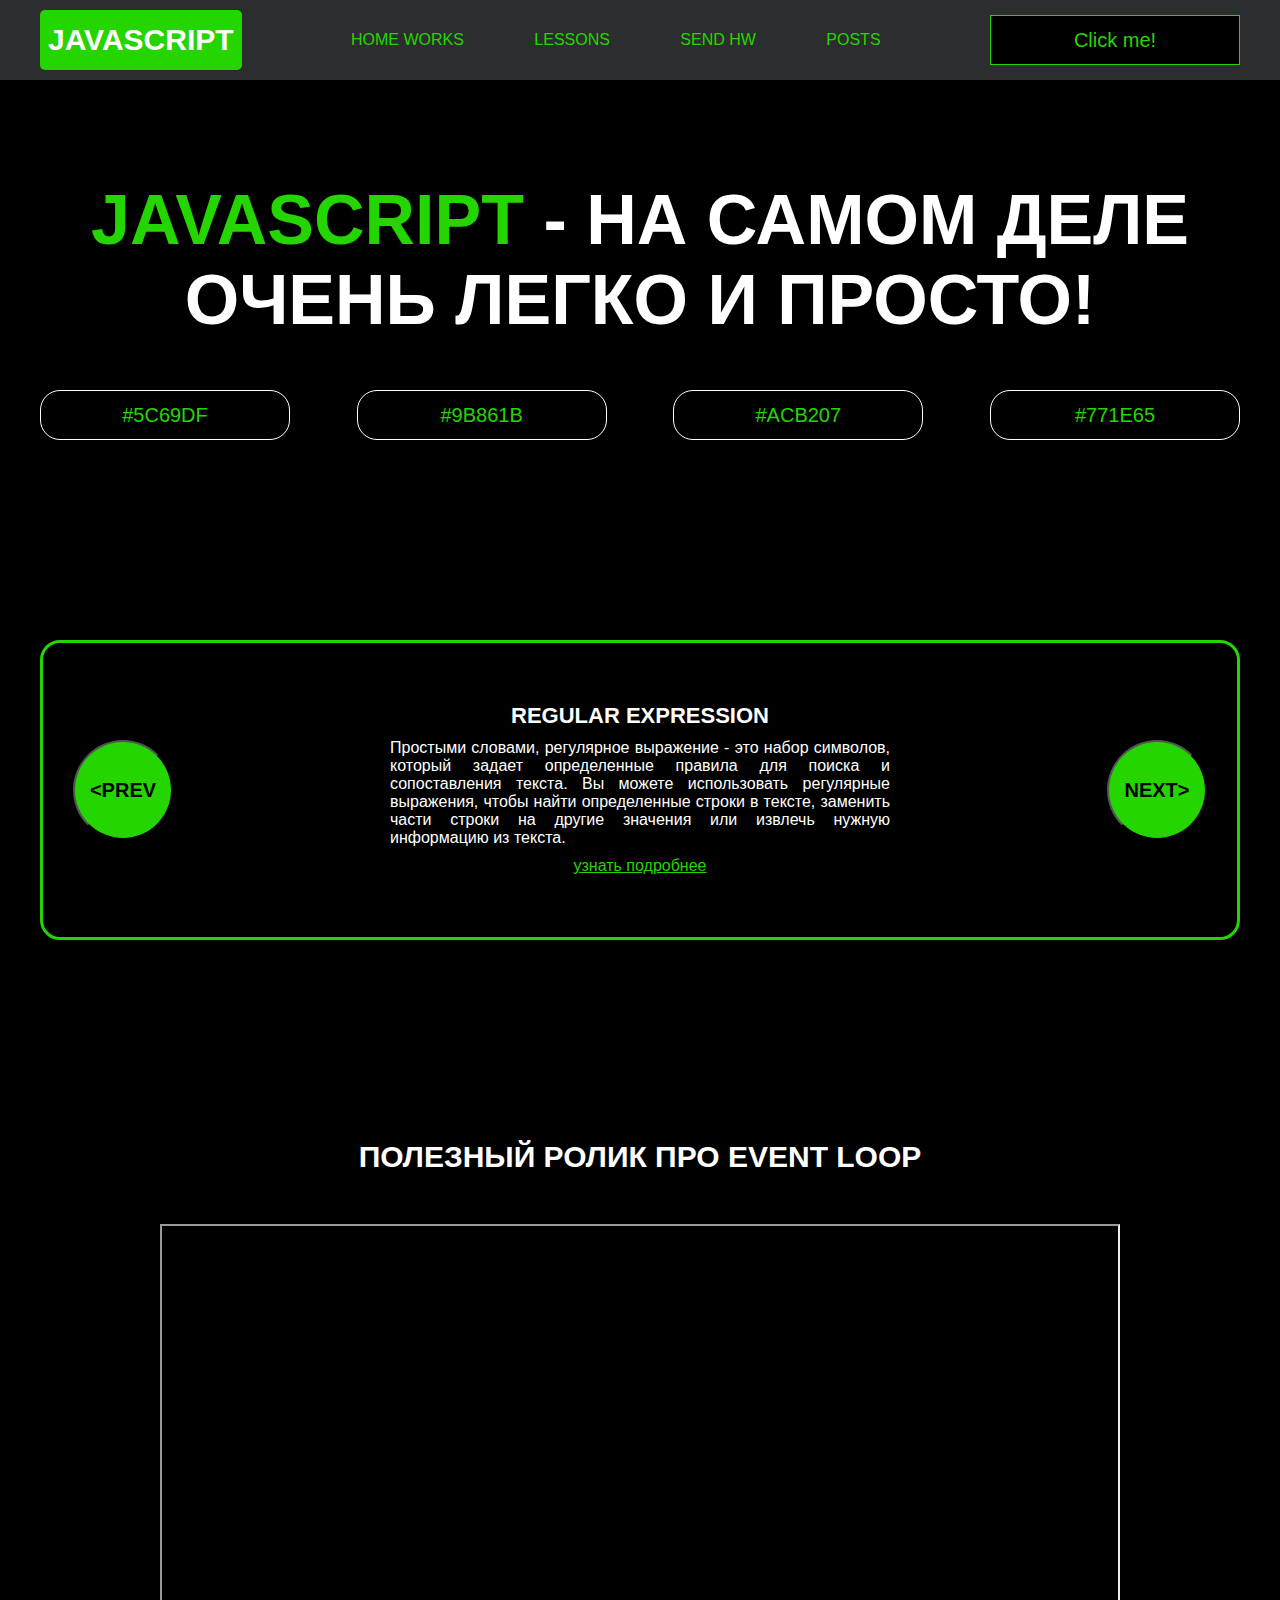
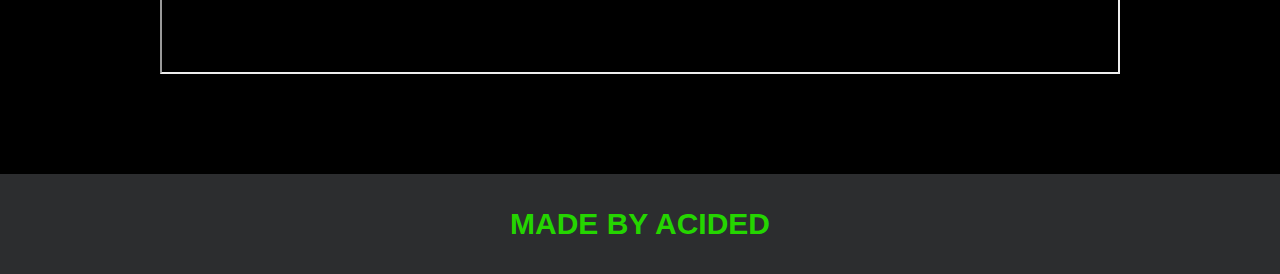
<file: index.html>
<!DOCTYPE html>
<html lang="en">
<head>
    <meta charset="UTF-8">
    <title>Java Script</title>
    <link rel="stylesheet" href="css/style.css">
    <link rel="stylesheet" href="css/core.css">
</head>
<body>

<div class="wrapper">
    <div class="header">
        <div class="container">
            <div class="inner_header">
                <a href="index.html">
                    <div class="logotype">
                        <h2>JavaScript</h2>
                    </div>
                </a>
                <ul class="menu">
                    <li class="menu_link">
                        <a href="pages/home_works.html">Home Works</a>
                    </li>
                    <li class="menu_link">
                        <a href="pages/lessons.html">Lessons</a>
                    </li>
                    <li class="menu_link">
                        <a href="https://t.me/NurDinBuy16" target="_blank">Send hw</a>
                    </li>
                    <li class="menu_link">
                        <a href="pages/posts.html">Posts</a>
                    </li>
                </ul>
                <button class="btn" id="btn-get">Click me!</button>
            </div>
        </div>
    </div>
    <div class="main_block">
        <div class="container">
            <div class="inner_main">
                <h1><strong id="js-color">JavaScript</strong> - на самом деле очень легко и просто!</h1>
                <div class="colors-buttons">
                    <button class="btn btn-color"></button>
                    <button class="btn btn-color"></button>
                    <button class="btn btn-color"></button>
                    <button class="btn btn-color"></button>
                </div>
            </div>
        </div>
    </div>
    <div class="slider_block">
        <div class="container">
            <div class="inner_slider">
                <div class="slider">
                    <button class="btn-slide" id="prev">&lt;prev</button>
                    <div class="slide active_slide">
                        <div class="slide_card">
                            <h3>regular expression</h3>
                            <p>Простыми словами, регулярное выражение - это набор символов, который задает определенные правила для поиска и сопоставления текста. Вы можете использовать регулярные выражения, чтобы найти определенные строки в тексте, заменить части строки на другие значения или извлечь нужную информацию из текста.</p>
                            <a href="https://developer.mozilla.org/ru/docs/Web/JavaScript/Guide/Regular_expressions" target="_blank">узнать подробнее</a>
                        </div>
                    </div>
                    <div class="slide">
                        <div class="slide_card">
                            <h3>recursion</h3>
                            <p>Простыми словами, рекурсия - это, когда функция делает повторяющиеся вызовы самой себя для решения задачи, пока не достигнет определенного условия выхода из рекурсии.</p>
                            <a href="https://learn.javascript.ru/recursion" target="_blank">узнать подробнее</a>
                        </div>
                    </div>
                    <div class="slide">
                        <div class="slide_card">
                            <h3>json</h3>
                            <p>Простыми словами, JSON - это способ представления данных в виде текста, чтобы они могли быть легко поняты и использованы различными программами. Он использует простые правила для описания объектов и массивов, а также для представления простых типов данных, таких как строки, числа, логические значения и т.д.</p>
                            <a href="https://developer.mozilla.org/ru/docs/Learn/JavaScript/Objects/JSON" target="_blank">узнать подробнее</a>
                        </div>
                    </div>
                    <div class="slide">
                        <div class="slide_card">
                            <h3>event loop</h3>
                            <p>Простыми словами, event loop похож на дежурного, который непрерывно проверяет, произошло ли какое-либо событие, и реагирует на него, когда оно происходит. Он имеет список задач, которые нужно выполнить, и он перебирает этот список событий одно за другим, обрабатывая каждое событие, когда оно наступает.</p>
                            <a href="https://highload.today/kak-ustroen-event-loop-v-javascript-parallelnaya-model-i-tsikl-sobytij/" target="_blank">узнать подробнее</a>
                        </div>
                    </div>
                    <button class="btn-slide" id="next">next&gt;</button>
                </div>
            </div>
        </div>
    </div>
    <div class="block_video">
        <div class="container">
            <h3>Полезный ролик про Event Loop</h3>
            <div class="inner_block_video">
                <iframe width="80%" height="450" src="https://www.youtube.com/embed/zDlg64fsQow" title="YouTube video player" frameborder="2" allow="autoplay; clipboard-write; encrypted-media; gyroscope; picture-in-picture; web-share" allowfullscreen></iframe>
            </div>
        </div>
    </div>
    <div class="footer">
        <div class="container">
            <a href="https://vk.com/gkkop" target="_blank">
                <div class="inner_footer">
                    <h2>Made by acided</h2>
                </div>
            </a>
        </div>
    </div>
</div>

<div class="modal">
    <div class="modal_dialog">
        <div class="modal_content">
            <form action="#">
                <div class="modal_close">&times;</div>
                <div class="modal_title">Мы свяжемся с вами как можно быстрее!</div>
                <input required placeholder="Ваше имя" name="name" type="text" class="modal_input">
                <input required placeholder="Ваш номер телефона" name="phone" type="phone" class="modal_input">
                <button class="btn btn_dark btn_min">Перезвонить мне</button>
            </form>
        </div>
    </div>
</div>

</body>
<script src="js/main.js"></script>
</html>
</file>
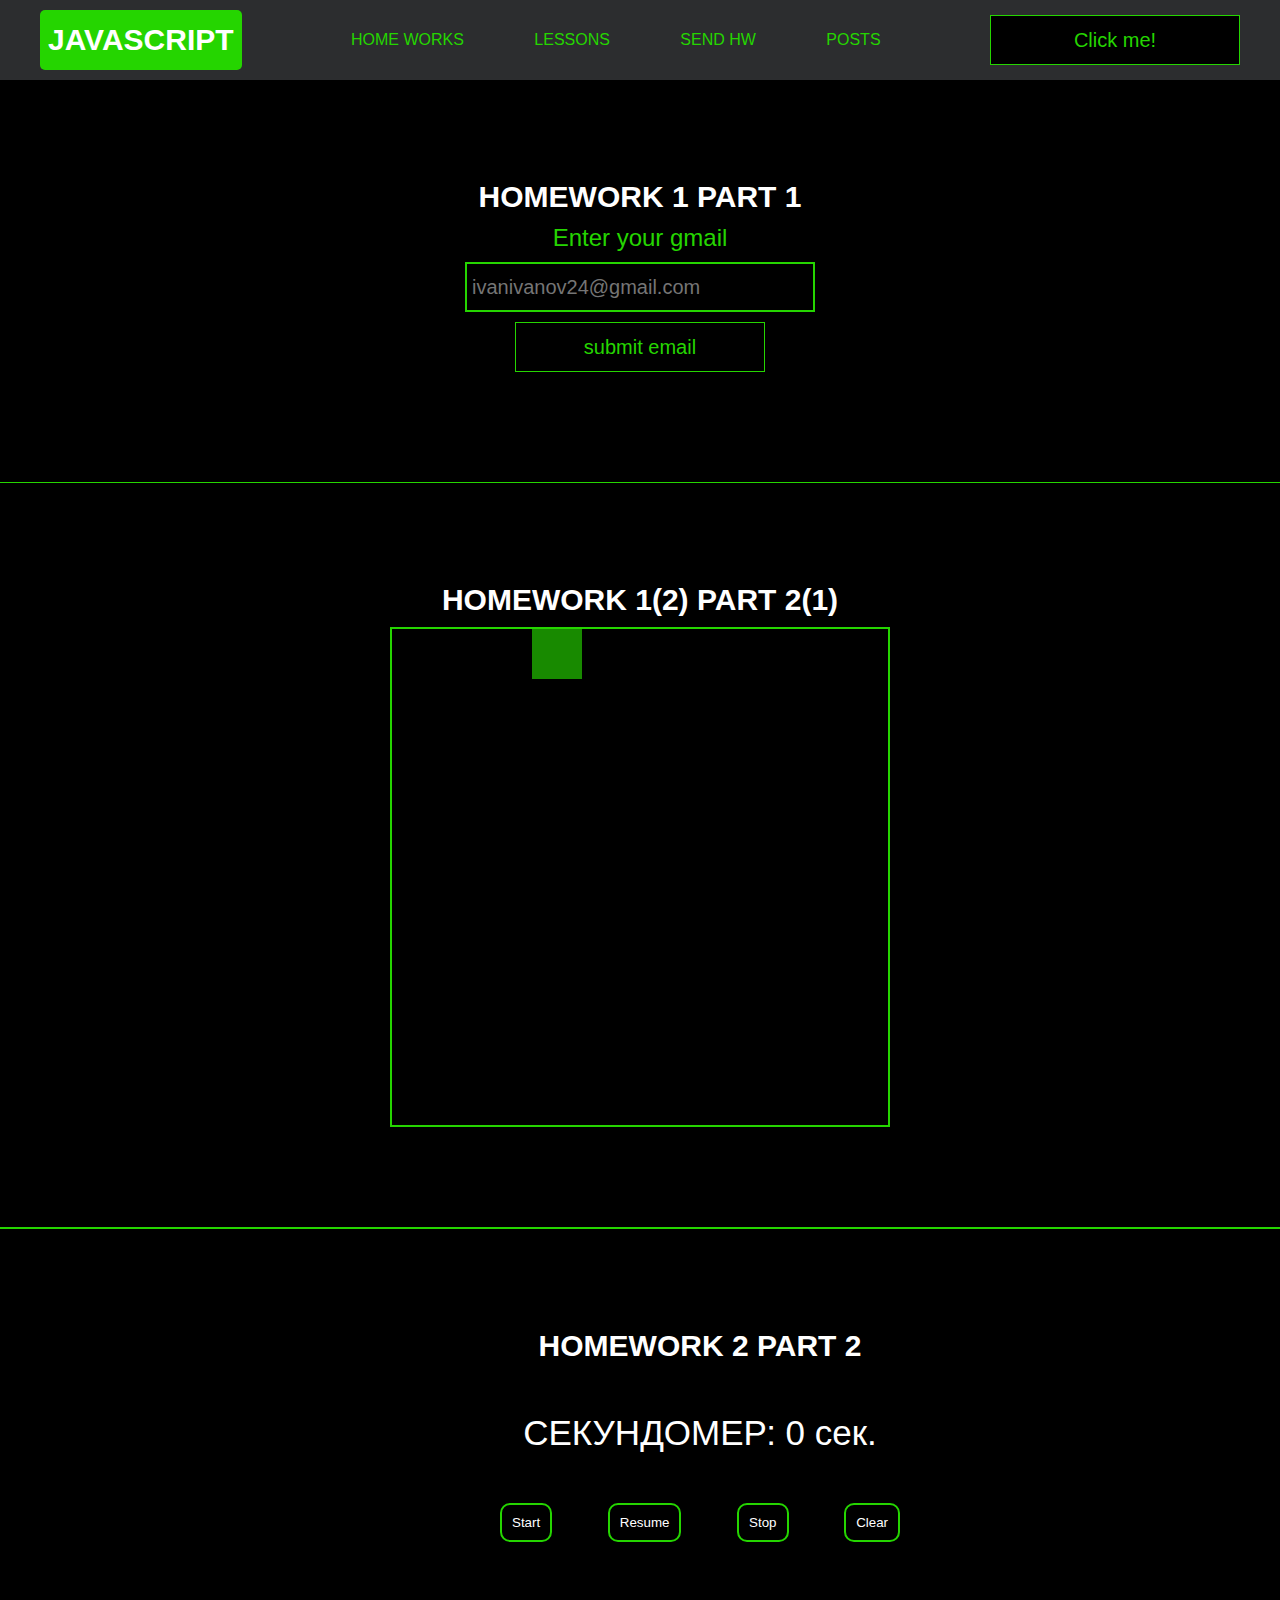
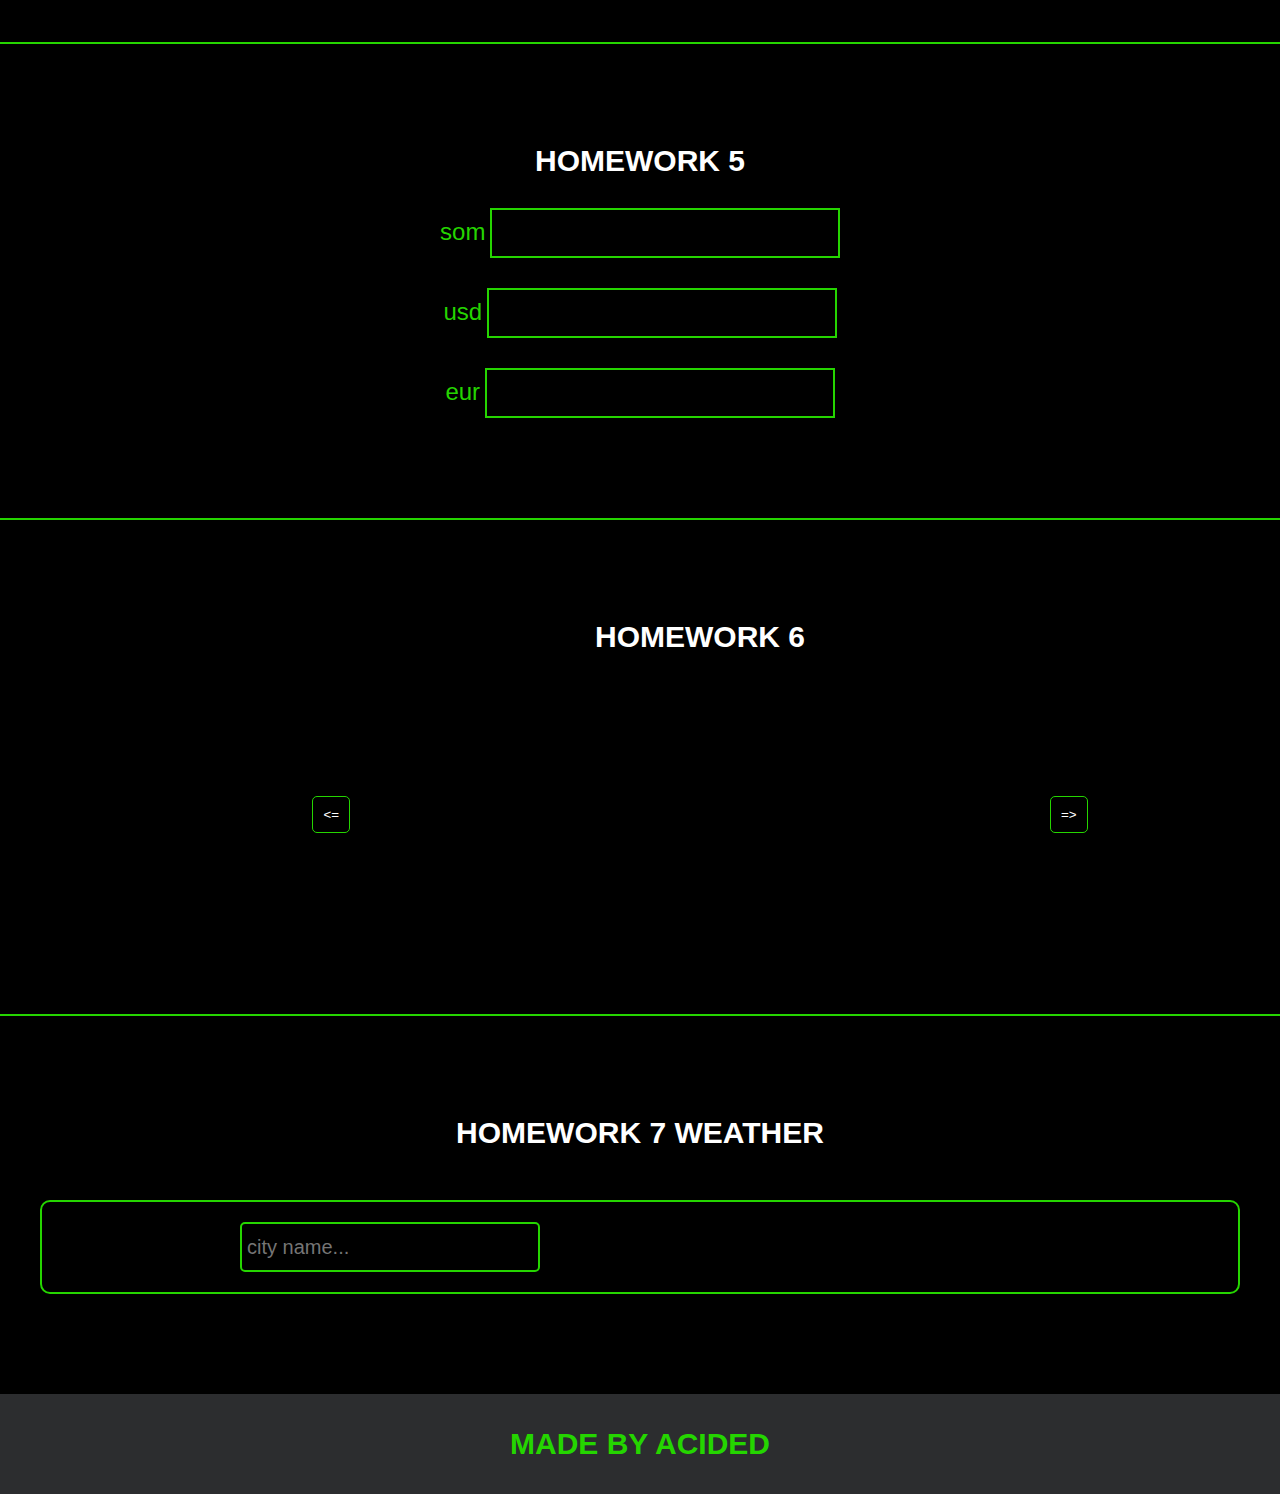
<file: pages/home_works.html>
<!DOCTYPE html>
<html lang="en">
<head>
    <meta charset="UTF-8">
    <title>Home Works</title>
    <link rel="stylesheet" href="../css/style.css">
    <link rel="stylesheet" href="../css/core.css">
    <link rel="stylesheet" href="../css/home_works.css">
</head>
<body>

<div class="wrapper">
    <div class="header">
        <div class="container">
            <div class="inner_header">
                <a href="../index.html">
                    <div class="logotype">
                        <h2>Java<span>Script</span></h2>
                    </div>
                </a>
                <ul class="menu">
                    <li class="menu_link">
                        <a href="../pages/home_works.html">Home Works</a>
                    </li>
                    <li class="menu_link">
                        <a href="../pages/lessons.html">Lessons</a>
                    </li>
                    <li class="menu_link">
                        <a href="https://t.me/NurDinBuy16" target="_blank">Send hw</a>
                    </li>
                    <li class="menu_link">
                        <a href="../pages/posts.html">Posts</a>
                    </li>
                </ul>
                <button class="btn" id="btn-get">Click me!</button>
            </div>
        </div>
    </div>

    <div class="gmail">
        <div class="container">
            <div class="inner_gmail">
                <h2>Homework 1 part 1</h2>
                <label for="gmail_input">Enter your gmail</label>
                <input type="text" id="gmail_input" placeholder="ivanivanov24@gmail.com">
                <button class="gmail_btn btn">submit email</button>
                <span class="gmail_result"></span>
            </div>
        </div>
    </div>

    <div class="move_block">
        <div class="container">
            <div class="inner_move_block">
                <h2>Homework 1(2) part 2(1)</h2>
                <div class="parent_block">
                    <div class="child_block"></div>
                </div>
            </div>
        </div>
    </div>

    <div class="stopwatch">
        <div class="container">
            <div class="stopwatch_inner">
                <h2>homework 2 part 2</h2>
                <span class="stopwatch_number">СЕКУНДОМЕР: 0 сек.</span>
                <div class="stopwatch_buttons">
                    <button class="stopwatch_start button1">Start</button>
                    <button class="stopwatch_resume button1">Resume</button>
                    <button class="stopwatch_stop button1">Stop</button>
                    <button class="stopwatch_clear button1">Clear</button>
                </div>
            </div>
        </div>
    </div>

    <div class="converter">
        <div class="container">
            <div class="converter_inner">
                <h2>HOMEWORK 5</h2>
                <div class="som">
                    <label for="som">som</label>
                    <input type="text" id="som">
                </div>
                <div class="usd">
                    <label for="usd">usd</label>
                    <input type="text" id="usd">
                </div>
                <div class="eur">
                    <label for="eur">eur</label>
                    <input type="text" id="eur">
                </div>
            </div>
        </div>
    </div>

    <div class="cards">
        <div class="container">
            <div class="cards_inner">
                <h2>HOMEWORK 6</h2>
                <div class="cards_cont">
                    <button class="prev"><=</button>
                    <div class="card">

                    </div>
                    <button class="next">=></button>
                </div>
            </div>
        </div>
    </div>

    <div class="weather">
        <div class="container">
            <div class="weather_inner">
                <h2>HOMEWORK 7 WEATHER</h2>
                <div class="weather_block">
                    <input type="text" id="weather_inputCity" placeholder="city name...">
                    <span class="weather_city"></span>
                    <span class="weather_temp"></span>
                </div>
            </div>
        </div>
    </div>

    <div class="footer">
        <div class="container">
            <a href="https://vk.com/gkkop/" target="_blank">
                <div class="inner_footer">
                    <h2>Made by acided</h2>
                </div>
            </a>
        </div>
    </div>
</div>

<div class="modal">
    <div class="modal_dialog">
        <div class="modal_content">
            <form action="#">
                <div class="modal_close">&times;</div>
                <div class="modal_title">Мы свяжемся с вами как можно быстрее!</div>
                <input required placeholder="Ваше имя" name="name" type="text" class="modal_input">
                <input required placeholder="Ваш номер телефона" name="phone" type="phone" class="modal_input">
                <button class="btn btn_dark btn_min">Перезвонить мне</button>
            </form>
        </div>
    </div>
</div>



</body>
<script src="../js/home_works.js"></script>
</html>
</file>
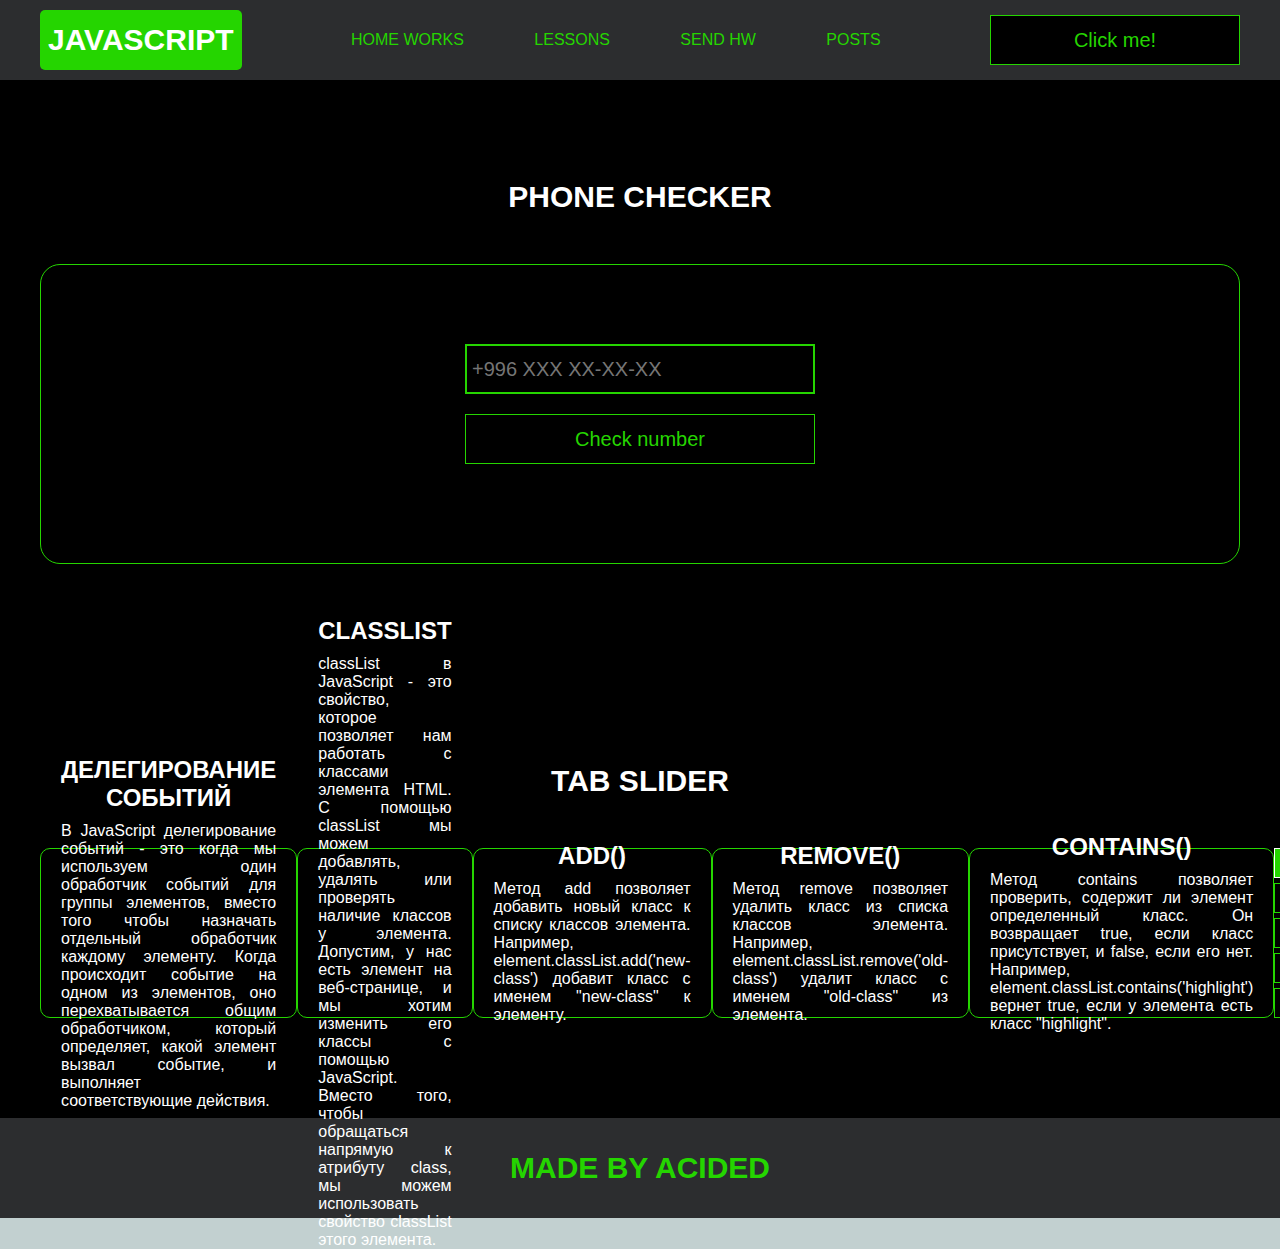
<file: pages/lessons.html>
<!DOCTYPE html>
<html lang="en">
<head>
    <meta charset="UTF-8">
    <title>Lessons</title>
    <link rel="stylesheet" href="../css/style.css">
    <link rel="stylesheet" href="../css/core.css">
    <link rel="stylesheet" href="../css/lessons.css">
</head>
<body>

<div class="wrapper">
    <div class="header">
        <div class="container">
            <div class="inner_header">
                <a href="../index.html">
                    <div class="logotype">
                        <h2>Java<span>Script</span></h2>
                    </div>
                </a>
                <ul class="menu">
                    <li class="menu_link">
                        <a href="../pages/home_works.html">Home Works</a>
                    </li>
                    <li class="menu_link">
                        <a href="../pages/lessons.html">Lessons</a>
                    </li>
                    <li class="menu_link">
                        <a href="https://t.me/NurDinBuy16" target="_blank">Send hw</a>
                    </li>
                    <li class="menu_link">
                        <a href="../pages/posts.html">Posts</a>
                    </li>
                </ul>
                <button class="btn" id="btn-get">Click me!</button>
            </div>
        </div>
    </div>
    <div class="phone_block">
        <div class="container">
            <h3>Phone checker</h3>
            <div class="inner_phone_block">
                <div class="form_phone">
                    <label for="phone_input"></label>
                    <input type="text" id="phone_input" placeholder="+996 XXX XX-XX-XX">
                    <button class="btn" id="phone_button">Check number</button>
                    <span class="checker" id="phone_result"></span>
                </div>
            </div>
        </div>
    </div>

    <div class="tab_slider">
        <div class="container">
            <h3>tab slider</h3>
            <div class="inner_tab_slider">
                <div class="tab_contents_block">
                    <div class="tab_content_block">
                        <h4>Делегирование событий</h4>
                        <p>В JavaScript делегирование событий - это когда мы используем один обработчик событий для группы элементов, вместо того чтобы назначать отдельный обработчик каждому элементу. Когда происходит событие на одном из элементов, оно перехватывается общим обработчиком, который определяет, какой элемент вызвал событие, и выполняет соответствующие действия.</p>
                    </div>
                    <div class="tab_content_block">
                        <h4>classList</h4>
                        <p>classList в JavaScript - это свойство, которое позволяет нам работать с классами элемента HTML. С помощью classList мы можем добавлять, удалять или проверять наличие классов у элемента. Допустим, у нас есть элемент на веб-странице, и мы хотим изменить его классы с помощью JavaScript. Вместо того, чтобы обращаться напрямую к атрибуту class, мы можем использовать свойство classList этого элемента. </p>
                    </div>
                    <div class="tab_content_block">
                        <h4>add()</h4>
                        <p>Метод add позволяет добавить новый класс к списку классов элемента. Например, element.classList.add('new-class') добавит класс с именем "new-class" к элементу.</p>
                    </div>
                    <div class="tab_content_block">
                        <h4>remove()</h4>
                        <p>Метод remove позволяет удалить класс из списка классов элемента. Например, element.classList.remove('old-class') удалит класс с именем "old-class" из элемента.</p>
                    </div>
                    <div class="tab_content_block">
                        <h4>contains()</h4>
                        <p>Метод contains позволяет проверить, содержит ли элемент определенный класс. Он возвращает true, если класс присутствует, и false, если его нет. Например, element.classList.contains('highlight') вернет true, если у элемента есть класс "highlight".</p>
                    </div>
                    <div class="tab_content_items">
                        <div class="tab_content_item tab_content_item_active">Делегирование событий</div>
                        <div class="tab_content_item">Class List</div>
                        <div class="tab_content_item">add()</div>
                        <div class="tab_content_item">remove()</div>
                        <div class="tab_content_item">contains()</div>
                    </div>
                </div>
            </div>
        </div>
    </div>

    <div class="footer">
        <div class="container">
            <a href="https://vk.com/gkkop" target="_blank">
                <div class="inner_footer">
                    <h2>Made by acided</h2>
                </div>
            </a>
        </div>
    </div>
</div>

<div class="modal">
    <div class="modal_dialog">
        <div class="modal_content">
            <form action="#">
                <div class="modal_close">&times;</div>
                <div class="modal_title">Мы свяжемся с вами как можно быстрее!</div>
                <input required placeholder="Ваше имя" name="name" type="text" class="modal_input">
                <input required placeholder="Ваш номер телефона" name="phone" type="phone" class="modal_input">
                <button class="btn btn_dark btn_min">Перезвонить мне</button>
            </form>
        </div>
    </div>
</div>

</body>
<script src="../js/lesson.js"></script>
</html>
</file>
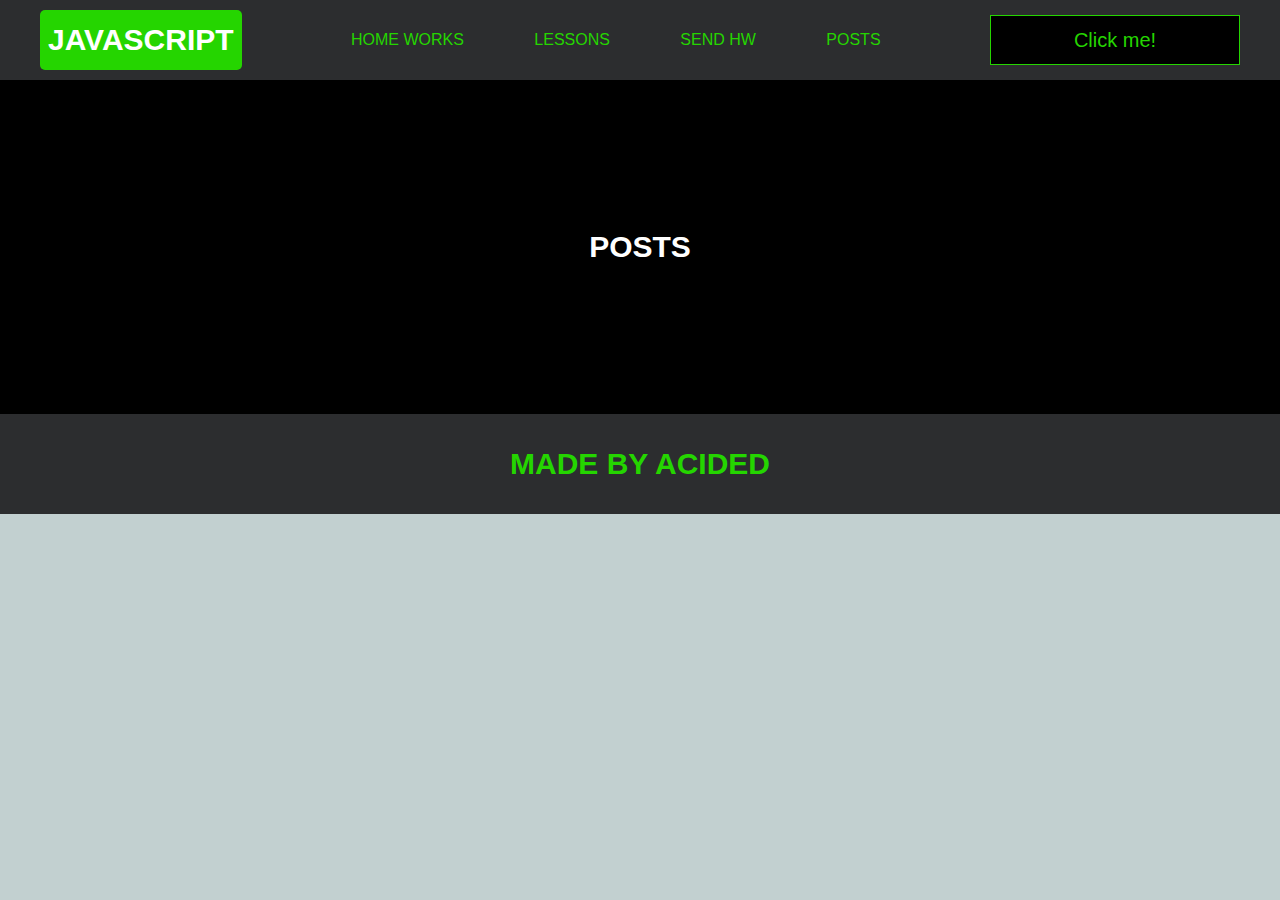
<file: pages/posts.html>
<!DOCTYPE html>
<html lang="en">
<head>
	<meta charset="UTF-8">
	<title>Title</title>
	<link rel="stylesheet" href="../css/style.css">
	<link rel="stylesheet" href="../css/core.css">
	<link rel="stylesheet" href="../css/posts.css">
</head>
<body>
<div class="wrapper">
	<div class="header">
		<div class="container">
			<div class="inner_header">
				<a href="../index.html">
					<div class="logotype">
						<h2>Java<span>Script</span></h2>
					</div>
				</a>
				<ul class="menu">
					<li class="menu_link">
						<a href="../pages/home_works.html">Home Works</a>
					</li>
					<li class="menu_link">
						<a href="../pages/lessons.html">Lessons</a>
					</li>
					<li class="menu_link">
						<a href="https://t.me/NurDinBuy16" target="_blank">Send hw</a>
					</li>
					<li class="menu_link">
						<a href="../pages/posts.html">Posts</a>
					</li>
				</ul>
				<button class="btn" id="btn-get">Click me!</button>
			</div>
		</div>
	</div>

	<div class="cards">
		<div class="container">
			<h2>POSTS</h2>
			<div class="cards_inner">

			</div>
		</div>
	</div>

	<div class="footer">
		<div class="container">
			<a href="https://vk.com/gkkop/" target="_blank">
				<div class="inner_footer">
					<h2>Made by acided</h2>
				</div>
			</a>
		</div>
	</div>
</div>

<div class="modal">
	<div class="modal_dialog">
		<div class="modal_content">
			<form action="#">
				<div class="modal_close">&times;</div>
				<div class="modal_title">Мы свяжемся с вами как можно быстрее!</div>
				<input required placeholder="Ваше имя" name="name" type="text" class="modal_input">
				<input required placeholder="Ваш номер телефона" name="phone" type="phone" class="modal_input">
				<button class="btn btn_dark btn_min">Перезвонить мне</button>
			</form>
		</div>
	</div>
</div>

</body>
<script src="../js/posts.js"></script>
</html>
</file>
<file: css/style.css>
/* HEADER */

.header {
    height: 80px;
    background: #2c2d2f;
    display: flex;
    align-items: center;
    width: 100%;
}

.inner_header {
    height: 100%;
    display: flex;
    align-items: center;
    justify-content: space-between;
}

/* LOGOTYPE */

.logotype {
    display: flex;
    align-items: center;
    justify-content: center;
    font-size: 22px;
    height: 60px;
    width: fit-content;
    background: #25D500;
    padding: 8px;
    color: white;
    border-radius: 5px;
    cursor: pointer;
}

/* HEADER MENU */

.menu {
    display: flex;
    justify-content: space-around;
    width: 600px;
}

.menu_link a {
    color: #25D500;
    text-transform: uppercase;
}

.menu_link a:hover {
    text-decoration: underline;
}

/* MAIN BLOCK */

.main_block {
    padding: 100px 0;
    background: black;
}

/* BUTTONS COLOR PICKER */

.colors-buttons {
    display: flex;
    justify-content: space-between;
    margin-top: 50px;
}

.btn-color {
    border-radius: 20px;
    border-color: white !important;
}

/* FOOTER */

.footer {
    background: #2c2d2f;
    width: 100%;
}

.inner_footer {
    display: flex;
    align-items: center;
    justify-content: center;
    height: 100px;
}

.footer h2 {
    text-transform: uppercase;
    color: #25D500;
    font-weight: 600;
}


/* SLIDER BLOCK */

.slider_block {
    padding: 100px 0;
    background: black;
}

.slider {
    position: relative;
    width: 100%;
    height: 300px;
    overflow: hidden;
    border: 3px solid #25D500;
    border-radius: 20px;
    display: flex;
    align-items: center;
    justify-content: space-between;
    padding: 0 30px;
}

.slide {
    position: absolute;
    top: 60px;
    left: 0;
    width: 100%;
    height: 100%;
    display: none;
    transition: opacity 0.5s ease-in-out;
}

.slide_card {
    color: white;
    margin: 0 auto;
    width: 500px;
    text-align: center;
}

.slide_card h3 {
    color: white;
    text-transform: uppercase;
    font-size: 22px;
}

.slide_card p {
    font-size: 16px;
    text-align: justify;
    margin: 10px 0;
}

.slide_card a {
    color: #25D500;
    text-decoration: underline;
}

.slide.active_slide {
    display: block;
}

/* VIDEO BLOCK */

.block_video {
    background: black;
    padding: 100px 0;
}

.inner_block_video {
    display: flex;
    justify-content: center;
    margin-top: 50px;
}

/* MODAL */

.modal {
    position: fixed;
    height: 100%;
    width: 100%;
    top: 0;
    left: 0;
    z-index: 2;
    background: rgba(0, 0, 0, 0.8);
    display: none;
}

.modal_dialog {
    max-width: 500px;
    margin: 40px auto;
}

.modal_content {
    position: relative;
    width: 100%;
    padding: 40px;
    background-color: black;
    border: 2px solid #25D500;
    border-radius: 4px;
    max-height: 80vh;
    overflow-y: auto;
}

.modal_content form {
    display: flex;
    flex-direction: column;
    align-items: center;
}

.modal_close {
    position: absolute;
    top: 8px;
    right: 14px;
    font-size: 30px;
    color: red;
    opacity: 0.5;
    font-weight: 700;
    border: none;
    background-color: transparent;
    cursor: pointer;
}

.modal_title {
    text-align: center;
    font-size: 22px;
    text-transform: uppercase;
    color: white;
}

.modal_input, .btn_min {
    width: 100% !important;
    margin-top: 10px;
}
</file>
<file: css/core.css>
* {
    margin: 0;
    padding: 0;
    box-sizing: border-box;
}

.container {
    width: 1200px;
    margin: 0 auto;
}

body {
    font-family: "Britannic Bold", sans-serif;
    background: #c2d0d0;
}

.btn {
    width: 250px;
    height: 50px;
    font-size: 20px;
    cursor: pointer;
    border: 1px solid #25D500;
    background: black;
    color: #25D500;
}

.btn:hover {
    background: #414349;
}

.btn:active {
    background: #56585D;
    border: 2px solid #25D500;
}

a {
    text-decoration: none;
}

li {
    list-style: none;
}

h1 {
    text-align: center;
    font-size: 70px;
    color: white;
    margin: 0 auto;
    text-transform: uppercase;
    font-weight: 600;
}

h2 {
    text-align: center;
    font-size: 30px;
    color: white;
    margin: 0 auto;
    text-transform: uppercase;
    font-weight: 600;
}

h3 {
    text-align: center;
    font-size: 30px;
    color: white;
    margin: 0 auto;
    text-transform: uppercase;
    font-weight: 600;
}

h4 {
    font-size: 24px;
    color: white;
    text-transform: uppercase;
    font-weight: 600;
}

strong {
    color: #25D500;
}

label {
    font-size: 24px;
    color: #25D500;
}

input {
    width: 350px;
    height: 50px;
    font-size: 20px;
    padding-left: 5px;
    color: #25D500;
    background: black;
    border: 2px solid #25D500;
}

.checker {
    color: white;
    font-size: 30px;
}

.btn-slide {
    display: block;
    width: 100px;
    height: 100px;
    background: #25D500;
    color: black;
    font-size: 20px;
    text-transform: uppercase;
    border-radius: 50%;
    font-weight: 800;
    z-index: 1;
}

.btn-slide:hover {
    background: #25D500 !important;
    cursor: pointer;
    color: white;
}
</file>
<file: css/home_works.css>
.gmail {
    background-color: black;
    padding: 100px 0;
    border-bottom: 1px solid #25D500;
}

.inner_gmail {
    display: flex;
    gap: 10px 0;
    align-items: center;
    flex-direction: column;
}

.move_block {
    background: black;
    padding: 100px 0;
    border-bottom: 2px solid #25D500;
}

.inner_move_block {
    display: flex;
    align-items: center;
    flex-direction: column;
    gap: 10px 0;
}

.parent_block {
    height: 500px;
    width: 500px;
    border: 2px solid #25D500;
    position: relative;
}

.child_block {
    position: absolute;
    width: 50px;
    height: 50px;
    background: #188A00;
    left: 0;
}

.stopwatch {
    background-color: black;
    padding: 100px;
    border-bottom: 2px solid #25D500;
}

.stopwatch_inner {
    display: flex;
    justify-content: center;
    align-items: center;
    flex-direction: column;
    gap: 50px 0;
}

.stopwatch_buttons {
    display: flex;
    justify-content: space-between;
    width: 400px;
}

.stopwatch_number {
    color: white;
    font-size: 35px;
}

.button1 {
    background-color: black;
    border: 2px solid #25D500;
    border-radius: 10px;
    padding: 10px;
    color: white;
    cursor: pointer;
}

.converter {
    background-color: black;
    padding: 100px 0;
    border-bottom: 2px solid #25D500;
}

.converter_inner {
    display: flex;
    flex-direction: column;
    align-items: center;
    justify-content: center;
    gap: 30px 0;
}

.cards {
    padding: 100px;
    background-color: black;
}

.cards h2 {
    margin-bottom: 60px;
}

.cards_cont {
    display: flex;
    justify-content: center;
    align-items: center;
    width: 100%;
    height: 200px;
}

.cards_cont button {
    background-color: black;
    border: 1px solid #25D500;
    padding: 10px;
    color: white;
    border-radius: 5px;
}

.card {
    width: 700px;
    display: flex;
    justify-content: center;
    align-items: center;
    flex-direction: column;
}
.card h3 {
    margin-bottom: 10px;
    height: 110px;
    display: flex;
    justify-content: center;
    align-items: center;
}
.card div {
    margin-bottom: 10px;
    color: white;
    font-size: 25px;
    font-family: sans-serif;
}

.weather {
    background-color: black;
    padding: 100px 0;
    border-top: 2px solid #25D500;
}

.weather_block {
    margin-top: 50px;
    display: flex;
    justify-content: center;
    align-items: center;
    gap: 0 50px;
    padding: 20px;
    border: 2px solid #25D500;
    border-radius: 10px;
}

.weather_inner span {
    color: white;
    width: 200px;
}

#weather_inputCity {
    width: 300px;
    padding: 5px;
    border-radius: 5px;
}
</file>
<file: css/lessons.css>
/* PHONE CHECKER */

.phone_block {
    background: black;
    padding: 100px 0;
}

.inner_phone_block {
    margin-top: 50px;
    display: flex;
    justify-content: space-evenly;
    border: 1px solid #25D500;
    height: 300px;
    border-radius: 20px;
    align-items: center;
}

.form_phone {
    display: flex;
    flex-direction: column;
    align-items: center;
}

.form_phone button {
    width: 100%;
    margin: 20px 0;
}

/* TAB SLIDER */

.tab_slider {
    background: black;
    padding: 100px 0;
}

.tab_content_block {
    width: 700px;
    border: 1px solid #25D500;
    padding: 20px;
    border-radius: 10px;
    text-align: center;
    display: flex;
    align-items: center;
    flex-direction: column;
    justify-content: center;
    height: 170px;
}

.tab_content_block p {
    color: white;
    margin-top: 10px;
    text-align: justify;
}

.tab_content_items {
    width: 400px;
    display: flex;
    flex-direction: column;
    row-gap: 5px;
}

.tab_content_item {
    padding: 10px;
    height: 30px;
    color: white;
    border: 1px solid #25D500;
    text-align: center;
    font-size: 20px;
    cursor: pointer;
    display: grid;
    place-content: center;
}

.tab_content_item_active {
    background: #25D500;
    color: black;
    font-weight: 600;
    border: 1px solid white;
}

.tab_contents_block {
    display: flex;
    justify-content: space-between;
    align-items: center;
    margin-top: 50px;
}
</file>
<file: css/posts.css>
.cards {
    background-color: black;
    padding: 100px 0;
}

.cards_inner {
    display: flex;
    justify-content: space-between;
    align-items: flex-start;
    flex-wrap: wrap;
    gap: 15px;
}

.card {
    width: 550px;
    display: flex;
    justify-content: center;
    align-items: center;
    height: 140px;
    gap: 0 10px;
    border: 2px solid #25D500;
    padding: 10px;
    border-radius: 5px;
}

.card span, p {
    color: white;
}

.cards h2 {
    margin: 50px auto;
}
</file>
